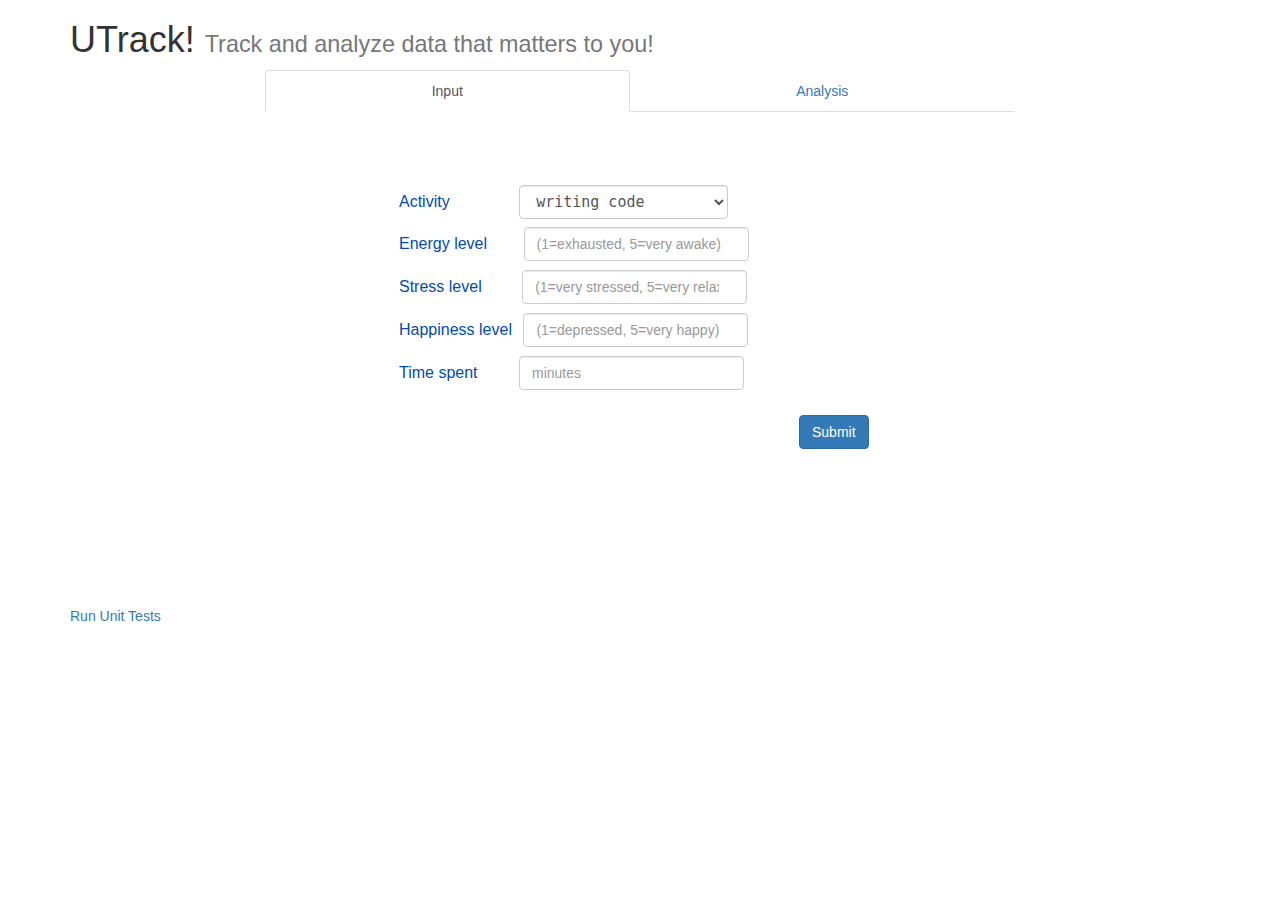
<file: a1/index.html>
<!DOCTYPE html>
<html>
<head lang="en">
    <meta charset="UTF-8">
    <title>UTrack!</title>
    <link rel="stylesheet" href="css/ext/bootstrap.css"/>
    <link rel="stylesheet" href="css/utrack.css"/>
</head>


<style type="text/css">


</style>

<body>

    <div id="app-container" class="container">

        <header>
            <h1>UTrack! <small>Track and analyze data that matters to you!</small></h1>
        </header>
        <div id="nav_div">
            <!-- For the usages of row and col classes, refer to Bootstrap API -->
            <div class="row">
                <div class="col-sm-8 col-sm-offset-2">
                    <ul class="nav nav-tabs nav-justified">
                        <li id="nav-input-tab" class="active"><a href="#input">Input</a></li>                
                        <li id="nav-analysis-tab"><a href="#analysis">Analysis</a></li>
                    </ul>
                </div>
            </div>
        </div>

        <div id="input-div">
          <!--  <h2>Input Data</h2> -->
            <!-- Put HTML here to support user input of data -->
            <div class="user_input">
                <form id="activity_form">
                    <span class="lvl"> Activity </span>
                    <select class="form-control" id="activityID">
                        <option value="w_c"> writing code       </option>
                        <option value="e_d"> eating dinner      </option>
                        <option value="p_s"> playing sports     </option>
                        <option value="s_e"> studying for exams </option>
                        <option value="a_l"> attending lecture  </option>
                        <option value="w_t"> watching tv        </option>
                    </select>
                    <br>
                    <span class="lvl"> Energy level </span>
                    <input id="energy_level" class="form-control" type="number" min="1" max="5" placeholder="(1=exhausted, 5=very awake)">
                    <br>
                    <span class="lvl"> Stress level </span>
                    <input id="stress_level" class="form-control" type="number" min="1" max="5" placeholder="(1=very stressed, 5=very relaxed)">
                    <br>
                    <span class="lvl"> Happiness level </span>
                    <input id="happiness_level" class="form-control" type="number" min="1" max="5" placeholder="(1=depressed, 5=very happy)" >
                    <br>
                    <span class="lvl"> Time spent </span>
                    <input id="time_spent" class="form-control" type="number" min="0"  max="2000" placeholder="minutes">
                    <br>
                    <input type="submit" id="submit_button" class="btn btn-primary"> 
                    <p id="time"> </p>
                    <br>
                </form>
            </div>
        </div>

        <div id="analysis-div" class="hidden">
          <!--  <h2>Analysis</h2> -->
            <!-- Put HTML here to support users in analyzing their data -->
            <br>
            <div id="radio_views" >
                <h3> Views: </h3> 
                <form id="t_sum">
                    <div id="radio_sum_div">
                        <div class="radio">
                            <input type="radio" name="view" value="table_sum" id="tbl_sum" checked> Table Summary 
                        </div>
                        <div class="radio">
                            <input type="radio" name="view" value="graph_sum" id="grph_sum" > Bar Graph (time spent)
                        </div>
                        <div class="radio">
                            <input type="radio" name="view" value="graph_sum_lvl" id="grph_sum_lvl" > Scatterplot
                        </div>
                    </div>
                </form> 
            </div> 

            <div id="table_view"> 

                <table id="activityTable" class="table-hover table" ></table>
            </div>

            <div id="graph_view" class="hidden">

                <div id="canvas_div" align="center">
                    <canvas id="canvas_bar" >
                    </canvas>
                </div>
            </div>

            <div id="graph_view2" class="hidden"> 

                <div id="canvas_div2" align="center">
                    <canvas id="canvas_bar2">
                    </canvas>
                </div>

                <div id="view-div">
                    <h3 id="graph_h3"> Customize: </h3> 
                    <form id="chckbox" >
                        <div class="checkbox">
                            <label> <input type="checkbox" id="energyBox" name="energy" value="energy_level">  Energy level &nbsp;&nbsp;&nbsp;&nbsp;&nbsp;&nbsp;&nbsp;&nbsp;&nbsp;&nbsp;o </label>
                        </div>
                        <div class="checkbox">
                            <label> <input type="checkbox" id="stressBox" name="energy" value="stress_level">  Stress level &nbsp;&nbsp;&nbsp;&nbsp;&nbsp;&nbsp;&nbsp;&nbsp;&nbsp;&nbsp; x </label>
                        </div>
                        <div class="checkbox">
                            <label> <input type="checkbox" id="happyBox" name="energy" value="happy_level">  Happiness level &nbsp;&nbsp;&nbsp;&nbsp;+ </label>
                        </div>
                        <input type="submit" id="plot_button" class="btn btn-primary" value="Plot"> 
                    </form>    
                </div>


               
            </div>
        </div>
        
  

    <footer>
        <div id="unit-tests">
            <!-- Keep this here so TAs can run your unit tests -->
            <a href="unit_tests.html">Run Unit Tests</a>
        </div>
    </footer>

</div>

<script src="js/ext/underscore.js"></script>
<script src="js/model.js"></script>
<script src="js/view.js"></script>
<script src="js/utrack.js"></script>
</body>
</html>
</file>
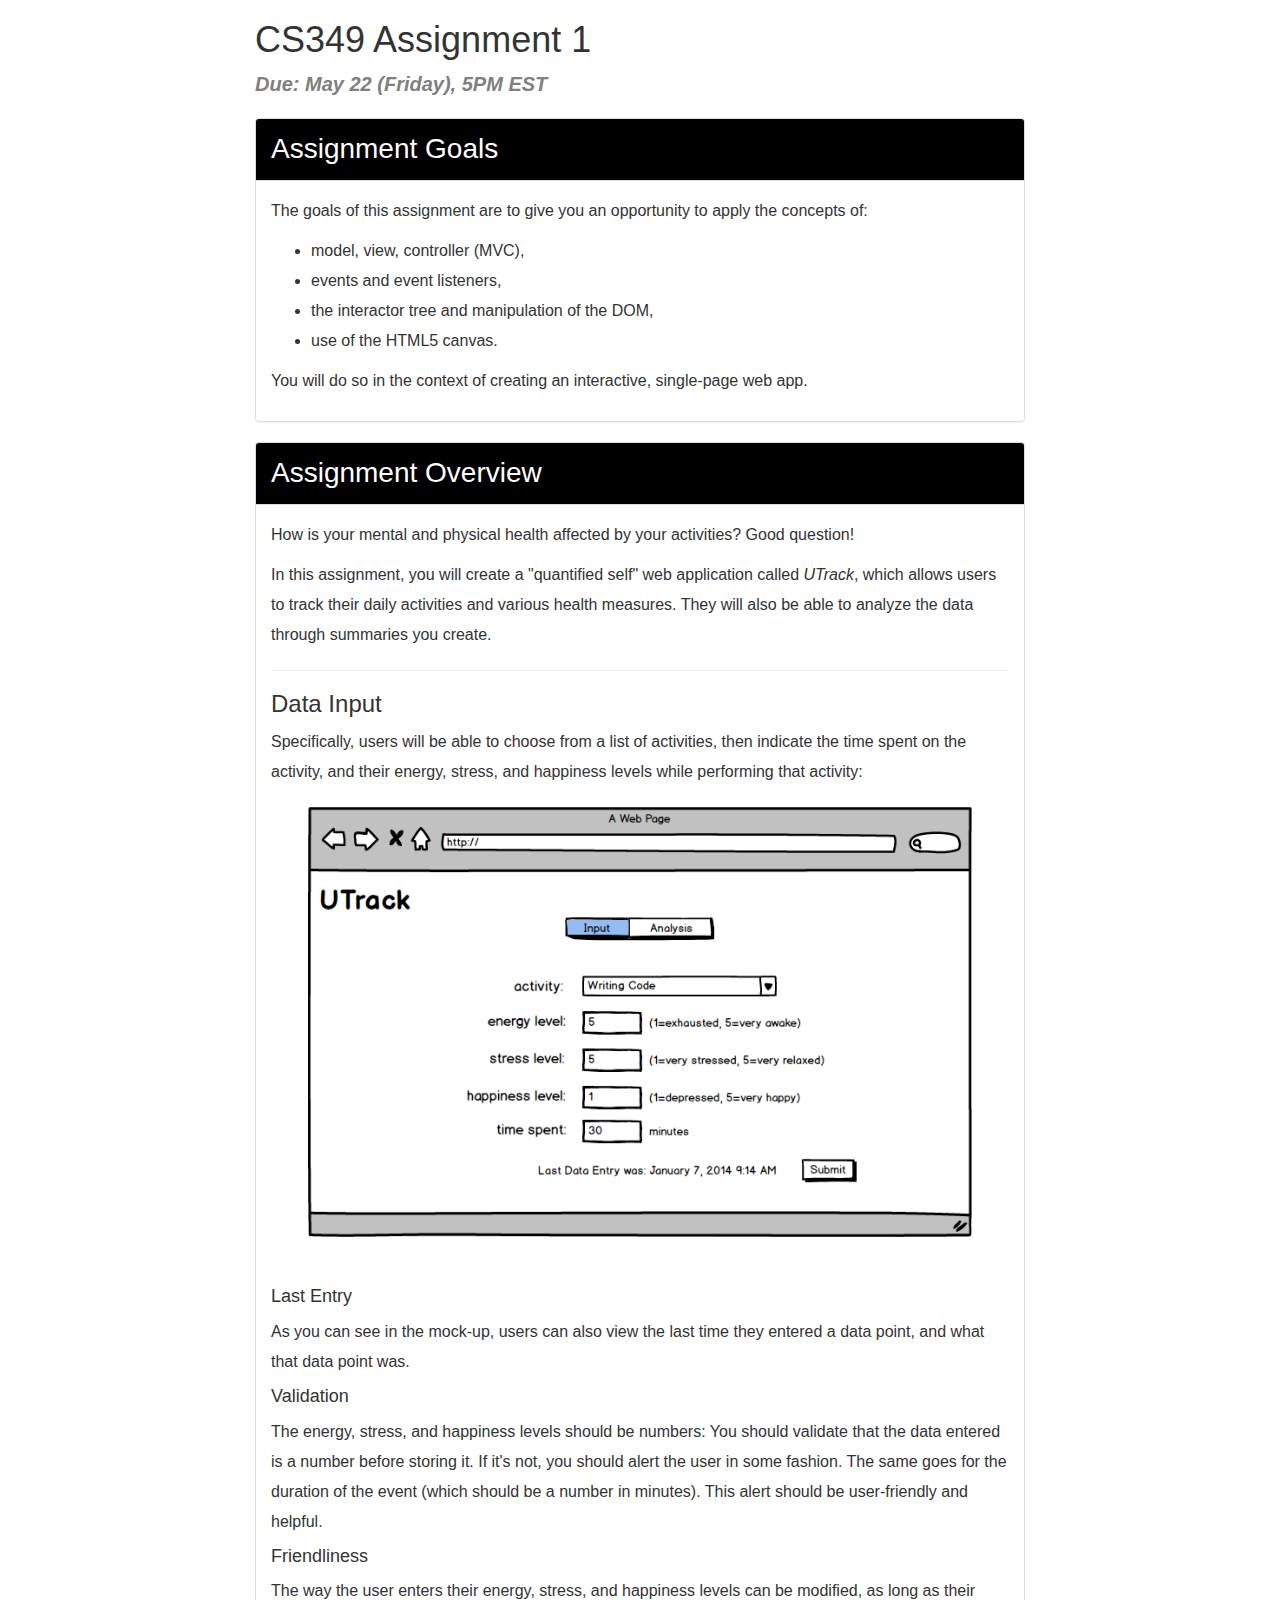
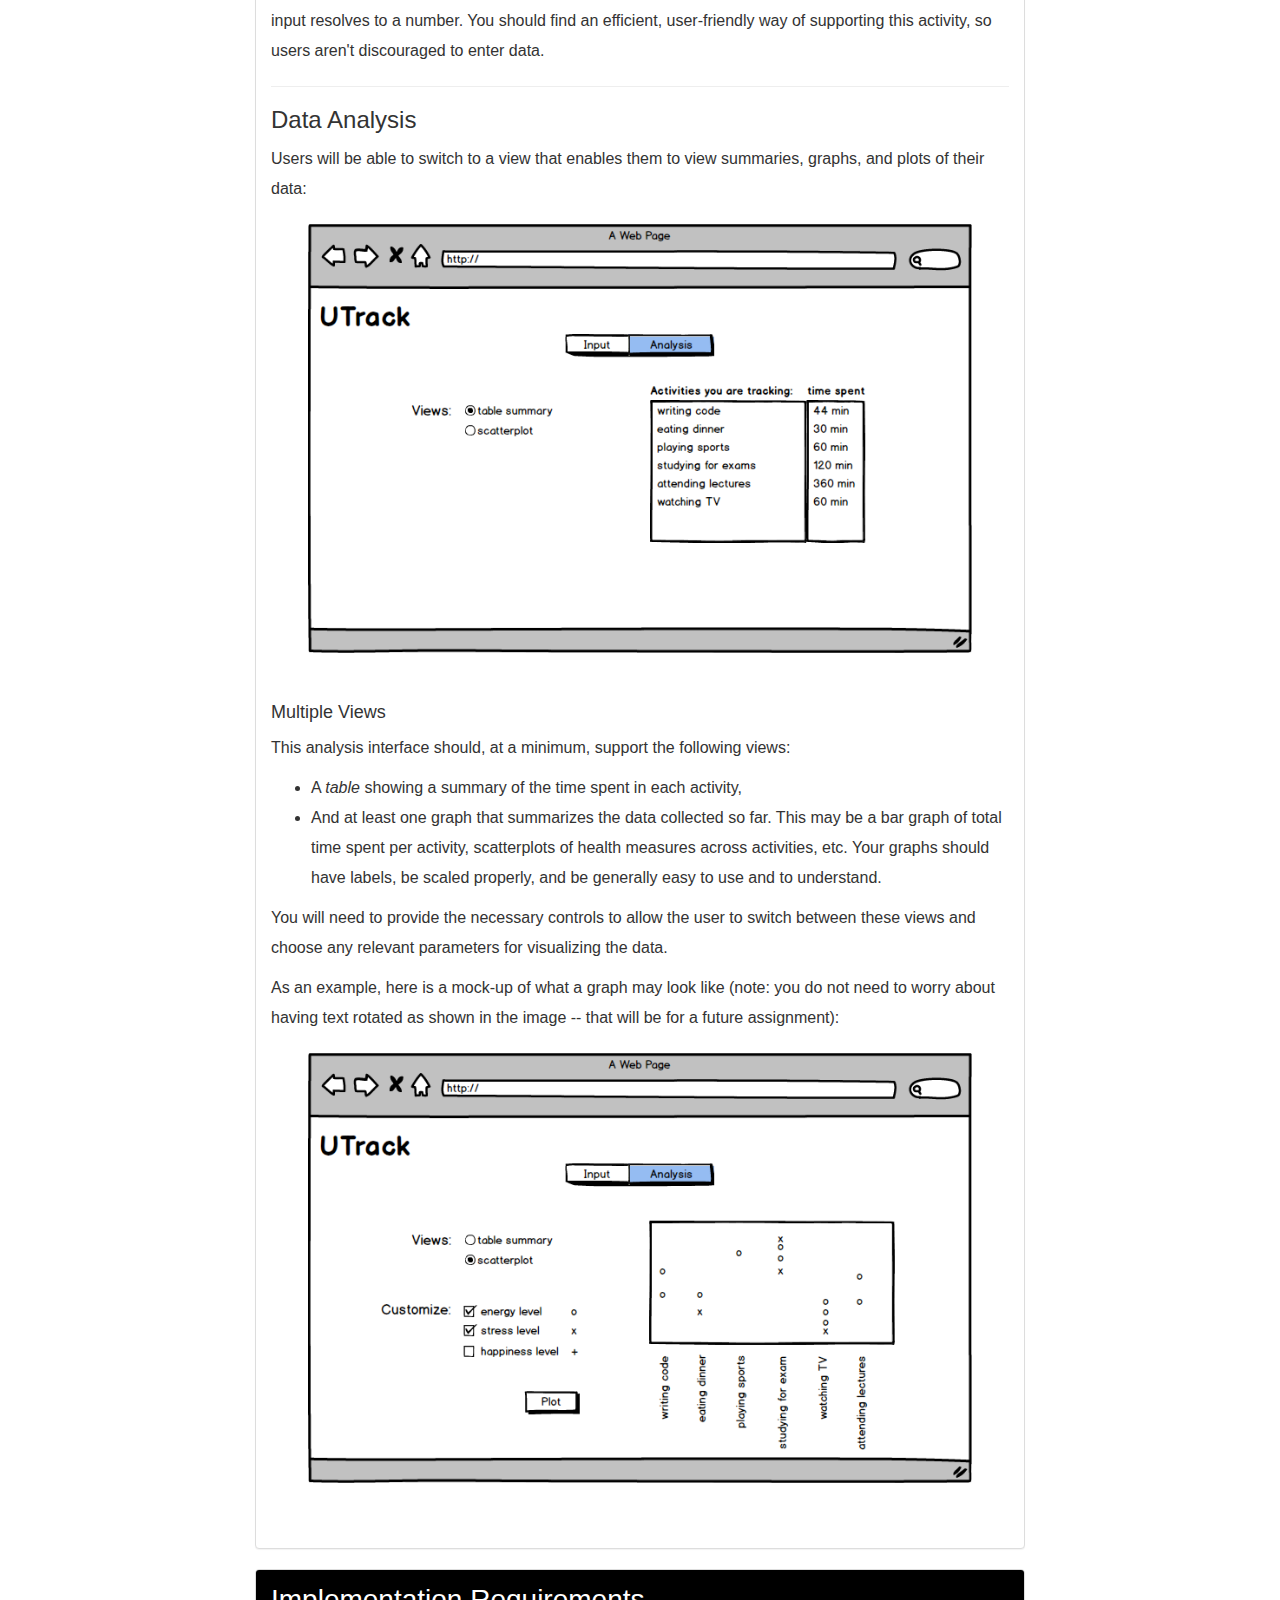
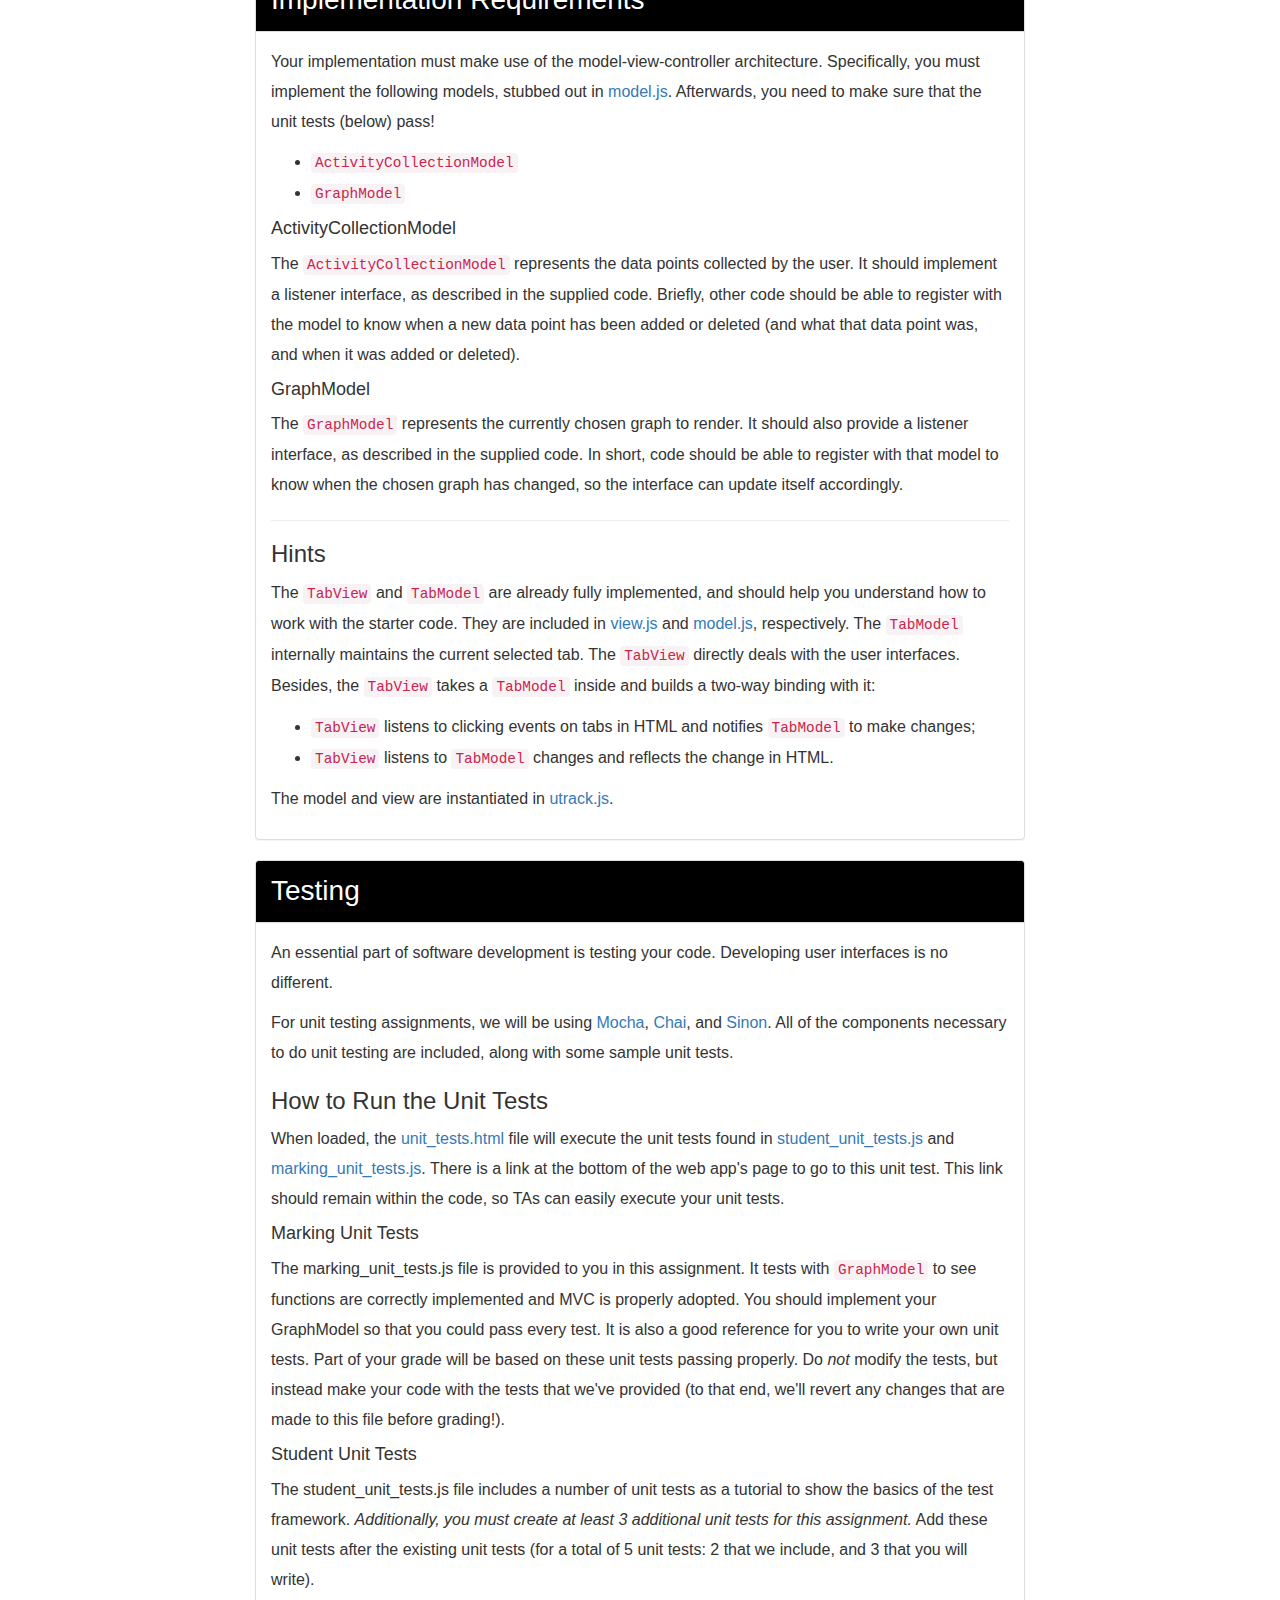
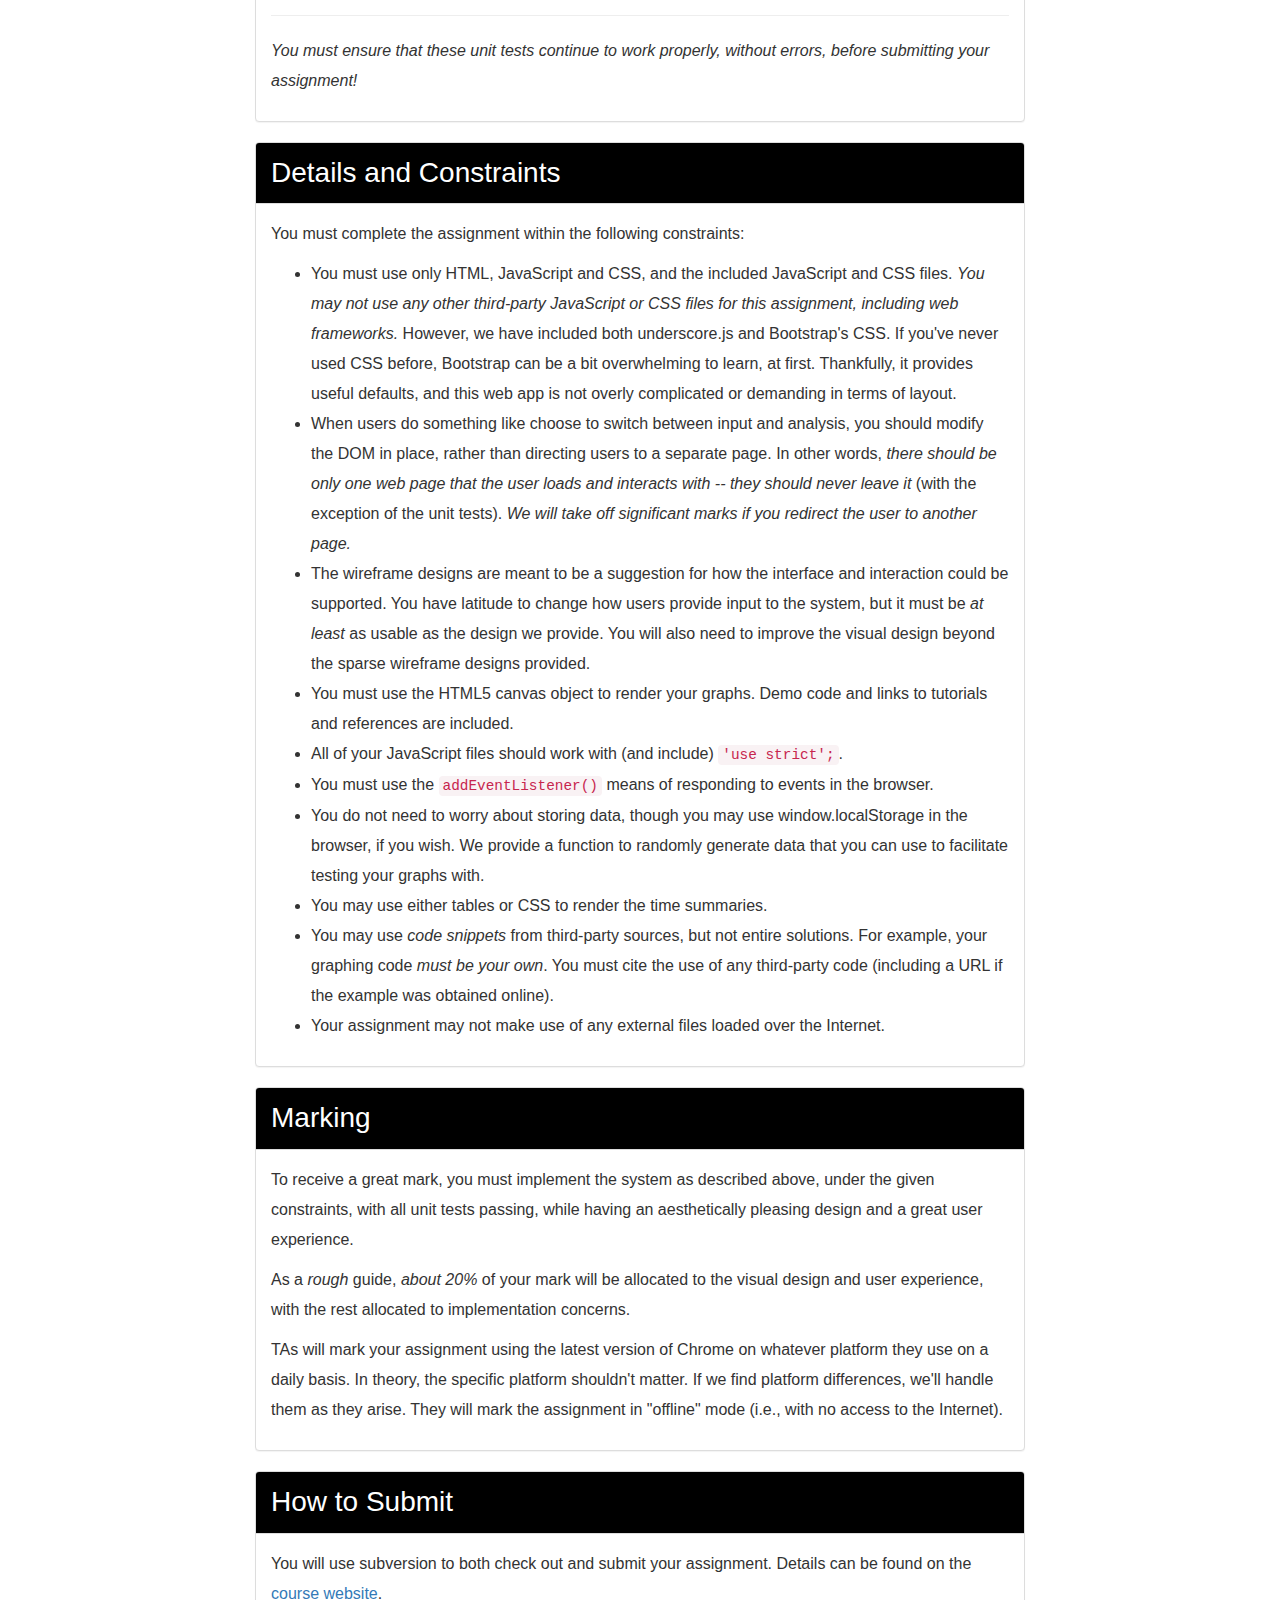
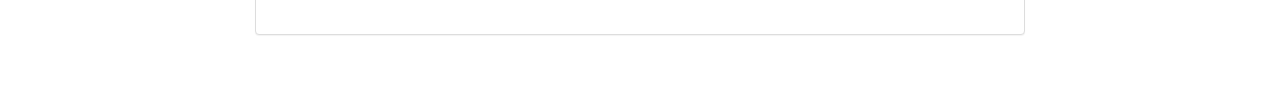
<file: a1/assignment1.html>
<!DOCTYPE html>
<html>

<head>
    <meta charset="UTF-8">
    <!-- For mobile viewing -->
    <meta name="viewport" content="width=device-width, initial-scale=1">
    <link rel="stylesheet" href="https://maxcdn.bootstrapcdn.com/bootstrap/3.3.1/css/bootstrap.min.css"/>

    <style>
        .container {
            max-width: 800px;
            margin-bottom: 50px;
        }
        .img-responsive {
            margin-top: 20px;
            margin-bottom: 50px;
            max-width: 90%;
            margin-left: auto;
            margin-right: auto;
        }
        .due {
            font-style: italic;
            font-weight: bold;
            font-size: 20px;
            color: grey;
        }
        header {
            margin-bottom: 20px;
        }
        h2 {
            margin-top: 5px;
            margin-bottom: 5px;
            font-size: 28px;
        }
        p, li {
            line-height: 30px;
            font-size: 16px;
        }
        .panel > .panel-heading {
            background-color: black;
            color: white;
        }
    </style>
</head>

<body>

    <div class="container">
        <header>
            <h1>CS349 Assignment 1</h1>
            <span class="due">Due: May 22 (Friday), 5PM EST</span>

        </header>

        <div class="panel panel-default">
            <div class="panel-heading">
                <h2>Assignment Goals</h2>
            </div>
            <div class="panel-body">
                <p>
                    The goals of this assignment are to give you an opportunity to apply the concepts of:
                </p>

                <ul>
                    <li>
                        model, view, controller (MVC),
                    </li>
                    <li>
                        events and event listeners,
                    </li>
                    <li>
                        the interactor tree and manipulation of the DOM,
                    </li>
                    <li>
                        use of the HTML5 canvas.
                    </li>
                </ul>

                <p>
                    You will do so in the context of creating an interactive, single-page web app.
                </p>
            </div>
        </div>

        <div class="panel panel-default">
            <div class="panel-heading">
                <h2>Assignment Overview</h2>
            </div>
            <div class="panel-body">
                <p>
                    How is your mental and physical health affected by your activities? Good question!
                </p>

                <p>
                    In this assignment, you will create a "quantified self" web application called
                    <em>UTrack</em>, which allows users to track their daily activities and various health measures.
                    They will also be able to analyze the data through summaries you create.
                </p>
                <hr>
                <h3>Data Input</h3>
                <p>
                    Specifically, users will be able to choose from a list of activities, then indicate the time spent
                    on the activity, and their energy, stress, and happiness levels while performing that activity:
                    <img src="images/input.png" class="img-responsive">
                </p>
                <h4>Last Entry</h4>
                <p>
                    As you can see in the mock-up, users can also view the last time they entered a data point, and what
                    that data point was.
                </p>

                <h4>
                    Validation
                </h4>
                <p>
                    The energy, stress, and happiness levels should be numbers: You should validate that the data entered
                    is a number before storing it. If it's not, you should alert the user in some fashion. The same
                    goes for the duration of the event (which should be a number in minutes). This alert should be
                    user-friendly and helpful.
                </p>

                <h4>Friendliness</h4>
                <p>
                    The way the user enters their energy, stress, and happiness levels can be modified, as long as their
                    input resolves to a number. You should find an efficient, user-friendly way of supporting this
                    activity, so users aren't discouraged to enter data.
                </p>
                <hr>
                <h3>Data Analysis</h3>
                <p>
                    Users will be able to switch to a view that enables them to view summaries, graphs, and plots of their data:
                    <img src="images/table.png" class="img-responsive">
                </p>
                <h4>Multiple Views</h4>
                <p>
                    This analysis interface should, at a minimum, support the following views:
                </p>

                <ul>
                    <li>
                        A <em>table</em> showing a summary of the time spent in each activity,
                    </li>
                    <li>
                        And at least one graph that summarizes the data collected so far. This may be a bar graph
                        of total time spent per activity, scatterplots of health measures across activities, etc.
                        Your graphs should have labels, be scaled properly, and be generally easy to use and to understand.
                    </li>
                </ul>

                <p>
                    You will need to provide the necessary controls to allow the user to switch between these views and
                    choose any relevant parameters for visualizing the data.
                </p>

                <p>
                    As an example, here is a mock-up of what a graph may look like (note: you do not need to worry about
                    having text rotated as shown in the image -- that will be for a future assignment):
                    <img src="images/graph.png" class="img-responsive">
                </p>
            </div>
        </div>


        <div class="panel panel-default">
            <div class="panel-heading">
                <h2>
                    Implementation Requirements
                </h2>
            </div>
            <div class="panel-body">
                <p>
                    Your implementation must make use of the model-view-controller architecture. Specifically,
                    you must implement the following models, stubbed out in <a href="js/model.js">model.js</a>. 
                    Afterwards, you need to make sure that the unit tests (below) pass!
                </p>

                <ul>
                    <li>
                        <code>ActivityCollectionModel</code>
                    </li>
                    <li>
                        <code>GraphModel</code>
                    </li>
                </ul>

                <h4>ActivityCollectionModel</h4>
                <p>
                    The <code>ActivityCollectionModel</code> represents the data points collected by the user. It should
                    implement a listener interface, as described in the supplied code. Briefly, other code should be
                    able to register with the model to know when a new data point has been added or deleted (and what that data
                    point was, and when it was added or deleted).
                </p>

                <h4>GraphModel</h4>
                <p>
                    The <code>GraphModel</code> represents the currently chosen graph to render. It should also provide a
                    listener interface, as described in the supplied code. In short, code should be able to register with that model
                    to know when the chosen graph has changed, so the interface can update itself accordingly.
                </p>
                <hr>
                <h3>Hints</h3>
                <p>
                    The <code>TabView</code> and <code>TabModel</code> are already fully implemented, and should help you 
                    understand how to work with the starter code. They are included in <a href="js/view.js">view.js</a> 
                    and <a href="js/model.js">model.js</a>, respectively. 
                    The <code>TabModel</code> internally maintains the current selected tab. The <code>TabView</code> directly 
                    deals with the user interfaces. Besides, the <code>TabView</code> takes a 
                    <code>TabModel</code> inside and builds a two-way binding with it: 
                </p>
                    <ul>
                    <li><code>TabView</code> listens to clicking events on tabs in HTML and notifies <code>TabModel</code> to make changes;</li>
                    <li><code>TabView</code> listens to <code>TabModel</code> changes and reflects the change in HTML.</li>
                    </ul>
                <p>
                    The model and view are instantiated in <a href="js/utrack.js">utrack.js</a>.
                </p>
            </div>
        </div>

        <div class="panel panel-default">
            <div class="panel-heading">
                <h2>
                    Testing
                </h2>
            </div>
            <div class="panel-body">
                <p>
                    An essential part of software development is testing your code. Developing user interfaces is no different.
                </p>

                <p>
                    For unit testing assignments, we will be using <a href="http://mochajs.org/">Mocha</a>,
                    <a href="http://chaijs.com/">Chai</a>, and <a href="http://sinonjs.org/">Sinon</a>. All of the components
                    necessary to do unit testing are included, along with some sample unit tests.
                </p>

                <h3>How to Run the Unit Tests</h3>
                <p>
                    When loaded, the <a href="unit_tests.html">unit_tests.html</a> file will execute the unit tests found in
                    <a href="js/unit_tests/student_unit_tests.js">student_unit_tests.js</a> and <a href="js/unit_tests/marking_unit_tests.js">
                    marking_unit_tests.js</a>. There is a link at the bottom
                    of the web app's page to go to this unit test. This link should remain within the code, so TAs can
                    easily execute your unit tests.
                </p>
                <h4>Marking Unit Tests</h4>
                <p>
                    The marking_unit_tests.js file is provided to you in this assignment. It tests with <code>GraphModel</code> to see functions are
                    correctly implemented and MVC is properly adopted. You should implement your GraphModel so that you could pass every test. 
                    It is also a good reference for you to write your own unit tests. 

                    Part of your grade will be based on these unit tests passing properly. Do <em>not</em> modify the tests, but instead make your code
                    with the tests that we've provided (to that end, we'll revert any changes that are made to this file before grading!).
                </p>
                <h4>Student Unit Tests</h4>
                <p>
                    The student_unit_tests.js file includes a number of unit tests as a tutorial to show the basics of the test framework.
                        <em>Additionally, you must create at least 3 additional unit tests for this assignment.</em> Add these unit tests after
                        the existing unit tests (for a total of 5 unit tests: 2 that we include, and 3 that you will write).
                    </p>
                <hr>
                <p>
                <em>You must ensure that these unit tests continue to work properly, without errors, before submitting
                        your assignment!</em> 
                </p>
                </div>
            </div>

            <div class="panel panel-default">
                <div class="panel-heading">
                    <h2>Details and Constraints</h2>
                </div>
                <div class="panel-body">
                    <p>
                        You must complete the assignment within the following constraints:
                    </p>

                    <ul>
                        <li>You must use only HTML, JavaScript and CSS, and the included JavaScript and CSS files.
                            <em>You may not use any other third-party JavaScript or CSS files for this assignment, including
                                web frameworks.</em> However, we have included both underscore.js and Bootstrap's CSS. If you've
                                never used CSS before, Bootstrap can be a bit overwhelming to learn, at first. Thankfully,
                                it provides useful defaults, and this web app is not overly complicated or demanding in terms of layout.
                            </li>
                            <li>
                                When users do something like choose to switch between input and analysis,
                                you should modify the DOM in place, rather than directing users to a separate page. In other words,
                                <em>there should be only one web page that the user loads and interacts with -- they should never leave it</em>
                                (with the exception of the unit tests).
                                <em>We will take off significant marks if you redirect the user to another page.</em>
                            </li>
                            <li>
                                The wireframe designs are meant to be a suggestion for how the interface and interaction could be
                                supported. You have latitude to change how users provide input to the system, but it must be
                                <em>at least</em> as usable as the design we provide. You will also need to improve the visual design
                                beyond the sparse wireframe designs provided.
                            </li>
                            <li>
                                You must use the HTML5 canvas object to render your graphs. Demo code and links to tutorials and references
                                are included.
                            </li>
                            <li>
                                All of your JavaScript files should work with (and include) <code>'use strict';</code>.
                            </li>
                            <li>
                                You must use the <code>addEventListener()</code> means of responding to events in the browser.
                            </li>
                            <li>
                                You do not need to worry about storing data, though you may use window.localStorage in the browser,
                                if you wish. We provide a function to randomly generate data that you can use
                                to facilitate testing your graphs with.
                            </li>
                            <li>
                                You may use either tables or CSS to render the time summaries.
                            </li>
                            <li>
                                You may use <em>code snippets</em> from third-party sources, but not entire solutions. For example,
                                your graphing code <em>must be your own</em>. You must cite the use of any third-party code (including
                                a URL if the example was obtained online).
                            </li>
                            <li>
                                Your assignment may not make use of any external files loaded over the Internet.
                            </li>
                        </ul>
                    </div>
                </div>

                <div class="panel panel-default">
                    <div class="panel-heading">
                        <h2>Marking</h2>
                    </div>
                    <div class="panel-body">
                        <p>
                            To receive a great mark, you must implement the system as described above, under the given constraints,
                            with all unit tests passing, while having an aesthetically pleasing design and a great user experience.
                        </p>
                        <p>
                            As a <em>rough</em> guide, <em>about 20%</em> of your mark will be allocated to the visual design and user experience,
                            with the rest allocated to implementation concerns.
                        </p>
                        <p>
                            TAs will mark your assignment using the latest version of Chrome on whatever platform
                            they use on a daily basis. In theory, the specific platform shouldn't matter. If we
                            find platform differences, we'll handle them as they arise. They will mark the assignment
                            in "offline" mode (i.e., with no access to the Internet).
                        </p>
                    </div>
                </div>

                <div class="panel panel-default">
                    <div class="panel-heading">
                        <h2>How to Submit</h2>
                    </div>
                    <div class="panel-body">
                        <p>You will use subversion to both check out and submit your assignment. Details can be found on the
                            <a href="https://hci.cs.uwaterloo.ca/courses/CS349/s15/about.html#svn">course website</a>.</p>
                        </div>
                    </div>

                </div>

            </body>
            </html>
</file>
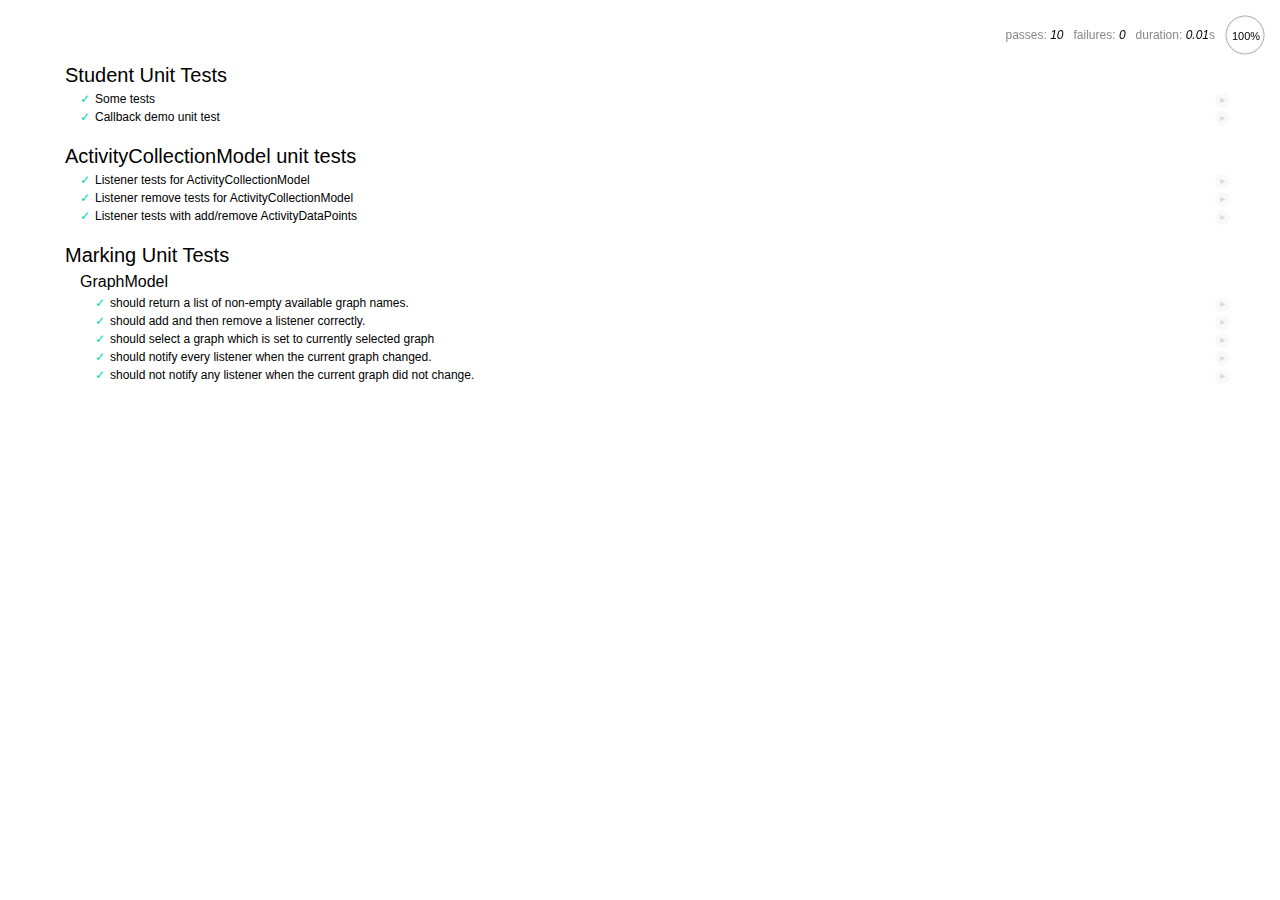
<file: a1/unit_tests.html>
<!DOCTYPE html>
<html>
  <head>
    <title>Mocha</title>
    <meta http-equiv="Content-Type" content="text/html; charset=UTF-8">
    <meta name="viewport" content="width=device-width, initial-scale=1.0">
    <link rel="stylesheet" href="css/ext/mocha.css" />
  </head>
  <body>



  <!-- You shouldn't need to change anything in this file -->



    <div id="mocha"></div>

    <script src="js/ext/underscore.js"></script>
    <script src="js/model.js"></script>
    <script src="js/utrack.js"></script>
    <script src="js/ext/chai.js"></script>
    <script src="js/ext/sinon.js"></script>
    <script src="js/ext/mocha.js"></script>
    <script>
      mocha.setup('bdd');
    </script>
    <script src="js/unit_tests/student_unit_tests.js"></script>
    <script src="js/unit_tests/marking_unit_tests.js"></script>
    <script>
      mocha.run();
    </script>
  </body>
</html>
</file>
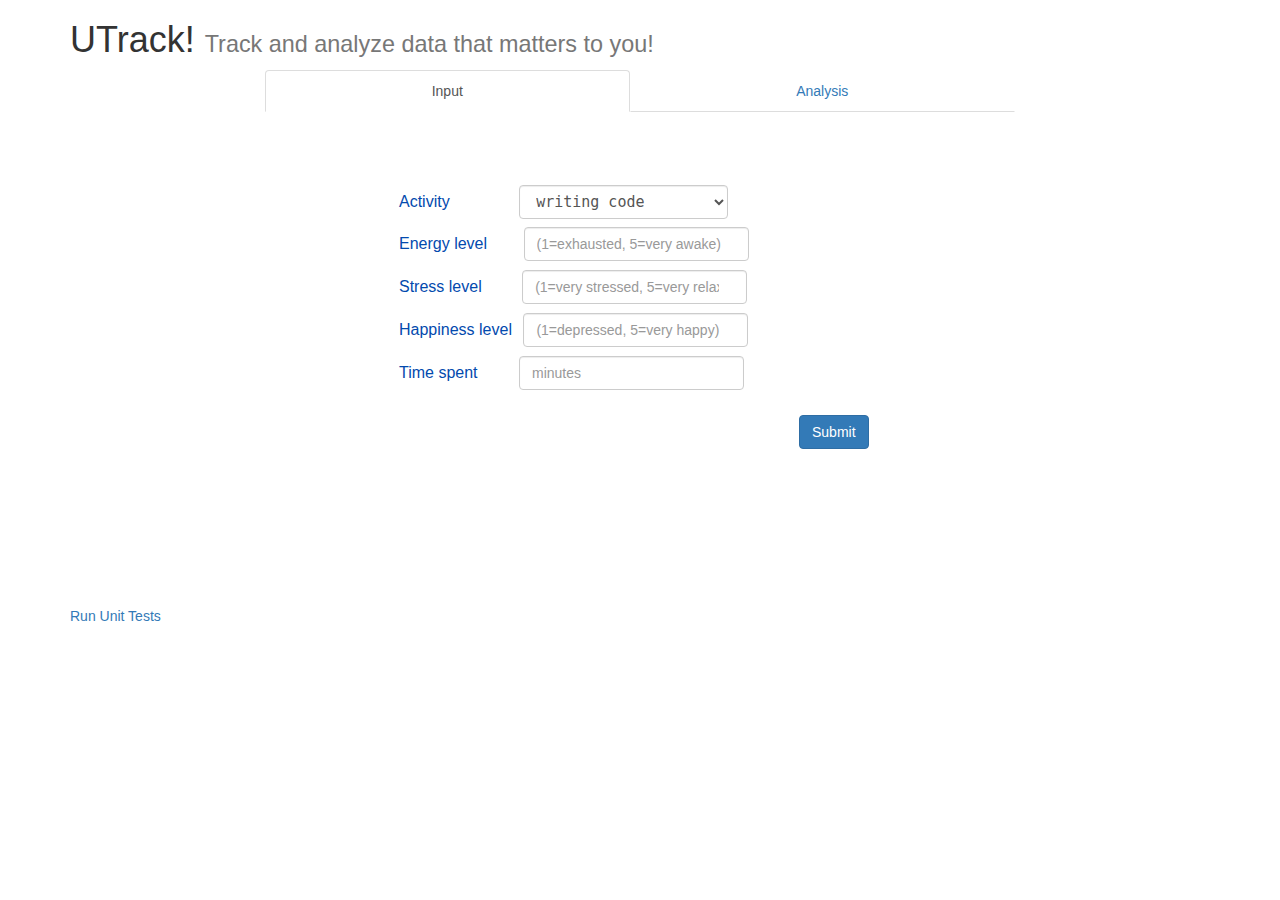
<file: a1/utrack.html>
<!DOCTYPE html>
<html>
<head lang="en">
    <meta charset="UTF-8">
    <title>UTrack!</title>
    <link rel="stylesheet" href="css/ext/bootstrap.css"/>
    <link rel="stylesheet" href="css/utrack.css"/>
</head>


<style type="text/css">


</style>

<body>

    <div id="app-container" class="container">

        <header>
            <h1>UTrack! <small>Track and analyze data that matters to you!</small></h1>
        </header>
        <div id="nav_div">
            <!-- For the usages of row and col classes, refer to Bootstrap API -->
            <div class="row">
                <div class="col-sm-8 col-sm-offset-2">
                    <ul class="nav nav-tabs nav-justified">
                        <li id="nav-input-tab" class="active"><a href="#input">Input</a></li>                
                        <li id="nav-analysis-tab"><a href="#analysis">Analysis</a></li>
                    </ul>
                </div>
            </div>
        </div>

        <div id="input-div">
          <!--  <h2>Input Data</h2> -->
            <!-- Put HTML here to support user input of data -->
            <div class="user_input">
                <form id="activity_form">
                    <span class="lvl"> Activity </span>
                    <select class="form-control" id="activityID">
                        <option value="w_c"> writing code       </option>
                        <option value="e_d"> eating dinner      </option>
                        <option value="p_s"> playing sports     </option>
                        <option value="s_e"> studying for exams </option>
                        <option value="a_l"> attending lecture  </option>
                        <option value="w_t"> watching tv        </option>
                    </select>
                    <br>
                    <span class="lvl"> Energy level </span>
                    <input id="energy_level" class="form-control" type="number" min="1" max="5" placeholder="(1=exhausted, 5=very awake)">
                    <br>
                    <span class="lvl"> Stress level </span>
                    <input id="stress_level" class="form-control" type="number" min="1" max="5" placeholder="(1=very stressed, 5=very relaxed)">
                    <br>
                    <span class="lvl"> Happiness level </span>
                    <input id="happiness_level" class="form-control" type="number" min="1" max="5" placeholder="(1=depressed, 5=very happy)" >
                    <br>
                    <span class="lvl"> Time spent </span>
                    <input id="time_spent" class="form-control" type="number" min="0"  max="2000" placeholder="minutes">
                    <br>
                    <input type="submit" id="submit_button" class="btn btn-primary"> 
                    <p id="time"> </p>
                    <br>
                </form>
            </div>
        </div>

        <div id="analysis-div" class="hidden">
          <!--  <h2>Analysis</h2> -->
            <!-- Put HTML here to support users in analyzing their data -->
            <br>
            <div id="radio_views" >
                <h3> Views: </h3> 
                <form id="t_sum">
                    <div id="radio_sum_div">
                        <div class="radio">
                            <input type="radio" name="view" value="table_sum" id="tbl_sum" checked> Table Summary 
                        </div>
                        <div class="radio">
                            <input type="radio" name="view" value="graph_sum" id="grph_sum" > Bar Graph (time spent)
                        </div>
                        <div class="radio">
                            <input type="radio" name="view" value="graph_sum_lvl" id="grph_sum_lvl" > Scatterplot
                        </div>
                    </div>
                </form> 
            </div> 

            <div id="table_view"> 

                <table id="activityTable" class="table-hover table" ></table>
            </div>

            <div id="graph_view" class="hidden">

                <div id="canvas_div" align="center">
                    <canvas id="canvas_bar" >
                    </canvas>
                </div>
            </div>

            <div id="graph_view2" class="hidden"> 

                <div id="canvas_div2" align="center">
                    <canvas id="canvas_bar2">
                    </canvas>
                </div>

                <div id="view-div">
                    <h3 id="graph_h3"> Customize: </h3> 
                    <form id="chckbox" >
                        <div class="checkbox">
                            <label> <input type="checkbox" id="energyBox" name="energy" value="energy_level">  Energy level &nbsp;&nbsp;&nbsp;&nbsp;&nbsp;&nbsp;&nbsp;&nbsp;&nbsp;&nbsp;o </label>
                        </div>
                        <div class="checkbox">
                            <label> <input type="checkbox" id="stressBox" name="energy" value="stress_level">  Stress level &nbsp;&nbsp;&nbsp;&nbsp;&nbsp;&nbsp;&nbsp;&nbsp;&nbsp;&nbsp; x </label>
                        </div>
                        <div class="checkbox">
                            <label> <input type="checkbox" id="happyBox" name="energy" value="happy_level">  Happiness level &nbsp;&nbsp;&nbsp;&nbsp;+ </label>
                        </div>
                        <input type="submit" id="plot_button" class="btn btn-primary" value="Plot"> 
                    </form>    
                </div>


               
            </div>
        </div>
        
  

    <footer>
        <div id="unit-tests">
            <!-- Keep this here so TAs can run your unit tests -->
            <a href="unit_tests.html">Run Unit Tests</a>
        </div>
    </footer>

</div>

<script src="js/ext/underscore.js"></script>
<script src="js/model.js"></script>
<script src="js/view.js"></script>
<script src="js/utrack.js"></script>
</body>
</html>
</file>
<file: a1/css/utrack.css>
/* Put any additional CSS here */

    .lvl{
        color: #034AAE;
        font-family: Geneva, Arial, Helvetica, san-serif;
        font-size: medium;
    }

    .user_input{
        margin-left: 300px;
        margin-top: 40px;
        padding: 29px;
    }

    #t_sum{
        margin-left: 30px;
    }

    #activityID{
        width: auto;
        margin: 4px;
        margin-left: 65px; 
        display:inline;
        font-family: monospace;
        font-size: 15px;
    }

    #energy_level{
        margin: 4px;
        margin-bottom: 5px;
        margin-left: 32px;
        width: 225px;
        display:inline;
    }
    #energy_level:focus{
    	background-color: #C3DCFF;
    }

    #stress_level{
         margin: 4px;
        margin-bottom: 5px;
        margin-left: 36px;
        width: 225px;
        display:inline;
    }
    #stress_level:focus{
    	background-color: #C3DCFF;
    }

    #happiness_level{
         margin: 4px;
        margin-bottom: 5px;
        margin-left: 7px;
        width: 225px;
        display:inline;
    }
    #happiness_level:focus{
    	background-color: #C3DCFF;
    }

    #time_spent{
        margin: 4px;
        margin-bottom: 5px;
        margin-left: 37px;
        width: 225px;
        display:inline;
    }
    #time_spent:focus{
    	background-color: #C3DCFF;
    }


    #time{
        margin-left: 10px;
        margin-bottom: 90px;
        padding: 9px;
    }

    #table_view{

        margin-right: 405px;
        margin-left: 305px;
    }

    #graph_view{
         margin-left: 190px;
    }

    #graph_view2{

    }

    #radio_sum_div{
    	font-family: Arial;
    	font-size: 15px;
    	color: gray;
    }

    #submit_button{
        margin-left: 400px;
        margin-top: 20px;
        cursor: pointer;
    }

    #submit_button:hover{
    	background: #C3DCFF;
    }

    #plot_button{
        margin-left: 150px;
    }

    #tbl_sum:hover, 
    #grph_sum:hover,
    #grph_sum_lvl:hover{
    	font-size: 26px;
    	cursor: pointer;
    }

    #canvas_div{
       
    }

    #canvas_bar2{

    }



    #view-div{
        clear: both;
    }

    table {
        width: 300px;
        font-family: Geneva, Arial, Helvetica, san-serif;
        font-size: 17px;
    }

    th {
    	font-family: cursive;
    	font-size: 20px;
    	font-weight: 300;
    }

    #unit-tests{
        clear: both;
    }
</file>
<file: a1/css/ext/mocha.css>
@charset "utf-8";

body {
  margin:0;
}

#mocha {
  font: 20px/1.5 "Helvetica Neue", Helvetica, Arial, sans-serif;
  margin: 60px 50px;
}

#mocha ul,
#mocha li {
  margin: 0;
  padding: 0;
}

#mocha ul {
  list-style: none;
}

#mocha h1,
#mocha h2 {
  margin: 0;
}

#mocha h1 {
  margin-top: 15px;
  font-size: 1em;
  font-weight: 200;
}

#mocha h1 a {
  text-decoration: none;
  color: inherit;
}

#mocha h1 a:hover {
  text-decoration: underline;
}

#mocha .suite .suite h1 {
  margin-top: 0;
  font-size: .8em;
}

#mocha .hidden {
  display: none;
}

#mocha h2 {
  font-size: 12px;
  font-weight: normal;
  cursor: pointer;
}

#mocha .suite {
  margin-left: 15px;
}

#mocha .test {
  margin-left: 15px;
  overflow: hidden;
}

#mocha .test.pending:hover h2::after {
  content: '(pending)';
  font-family: arial, sans-serif;
}

#mocha .test.pass.medium .duration {
  background: #c09853;
}

#mocha .test.pass.slow .duration {
  background: #b94a48;
}

#mocha .test.pass::before {
  content: '✓';
  font-size: 12px;
  display: block;
  float: left;
  margin-right: 5px;
  color: #00d6b2;
}

#mocha .test.pass .duration {
  font-size: 9px;
  margin-left: 5px;
  padding: 2px 5px;
  color: #fff;
  -webkit-box-shadow: inset 0 1px 1px rgba(0,0,0,.2);
  -moz-box-shadow: inset 0 1px 1px rgba(0,0,0,.2);
  box-shadow: inset 0 1px 1px rgba(0,0,0,.2);
  -webkit-border-radius: 5px;
  -moz-border-radius: 5px;
  -ms-border-radius: 5px;
  -o-border-radius: 5px;
  border-radius: 5px;
}

#mocha .test.pass.fast .duration {
  display: none;
}

#mocha .test.pending {
  color: #0b97c4;
}

#mocha .test.pending::before {
  content: '◦';
  color: #0b97c4;
}

#mocha .test.fail {
  color: #c00;
}

#mocha .test.fail pre {
  color: black;
}

#mocha .test.fail::before {
  content: '✖';
  font-size: 12px;
  display: block;
  float: left;
  margin-right: 5px;
  color: #c00;
}

#mocha .test pre.error {
  color: #c00;
  max-height: 300px;
  overflow: auto;
}

/**
 * (1): approximate for browsers not supporting calc
 * (2): 42 = 2*15 + 2*10 + 2*1 (padding + margin + border)
 *      ^^ seriously
 */
#mocha .test pre {
  display: block;
  float: left;
  clear: left;
  font: 12px/1.5 monaco, monospace;
  margin: 5px;
  padding: 15px;
  border: 1px solid #eee;
  max-width: 85%; /*(1)*/
  max-width: calc(100% - 42px); /*(2)*/
  word-wrap: break-word;
  border-bottom-color: #ddd;
  -webkit-border-radius: 3px;
  -webkit-box-shadow: 0 1px 3px #eee;
  -moz-border-radius: 3px;
  -moz-box-shadow: 0 1px 3px #eee;
  border-radius: 3px;
}

#mocha .test h2 {
  position: relative;
}

#mocha .test a.replay {
  position: absolute;
  top: 3px;
  right: 0;
  text-decoration: none;
  vertical-align: middle;
  display: block;
  width: 15px;
  height: 15px;
  line-height: 15px;
  text-align: center;
  background: #eee;
  font-size: 15px;
  -moz-border-radius: 15px;
  border-radius: 15px;
  -webkit-transition: opacity 200ms;
  -moz-transition: opacity 200ms;
  transition: opacity 200ms;
  opacity: 0.3;
  color: #888;
}

#mocha .test:hover a.replay {
  opacity: 1;
}

#mocha-report.pass .test.fail {
  display: none;
}

#mocha-report.fail .test.pass {
  display: none;
}

#mocha-report.pending .test.pass,
#mocha-report.pending .test.fail {
  display: none;
}
#mocha-report.pending .test.pass.pending {
  display: block;
}

#mocha-error {
  color: #c00;
  font-size: 1.5em;
  font-weight: 100;
  letter-spacing: 1px;
}

#mocha-stats {
  position: fixed;
  top: 15px;
  right: 10px;
  font-size: 12px;
  margin: 0;
  color: #888;
  z-index: 1;
}

#mocha-stats .progress {
  float: right;
  padding-top: 0;
}

#mocha-stats em {
  color: black;
}

#mocha-stats a {
  text-decoration: none;
  color: inherit;
}

#mocha-stats a:hover {
  border-bottom: 1px solid #eee;
}

#mocha-stats li {
  display: inline-block;
  margin: 0 5px;
  list-style: none;
  padding-top: 11px;
}

#mocha-stats canvas {
  width: 40px;
  height: 40px;
}

#mocha code .comment { color: #ddd; }
#mocha code .init { color: #2f6fad; }
#mocha code .string { color: #5890ad; }
#mocha code .keyword { color: #8a6343; }
#mocha code .number { color: #2f6fad; }

@media screen and (max-device-width: 480px) {
  #mocha {
    margin: 60px 0px;
  }

  #mocha #stats {
    position: absolute;
  }
}
</file>
